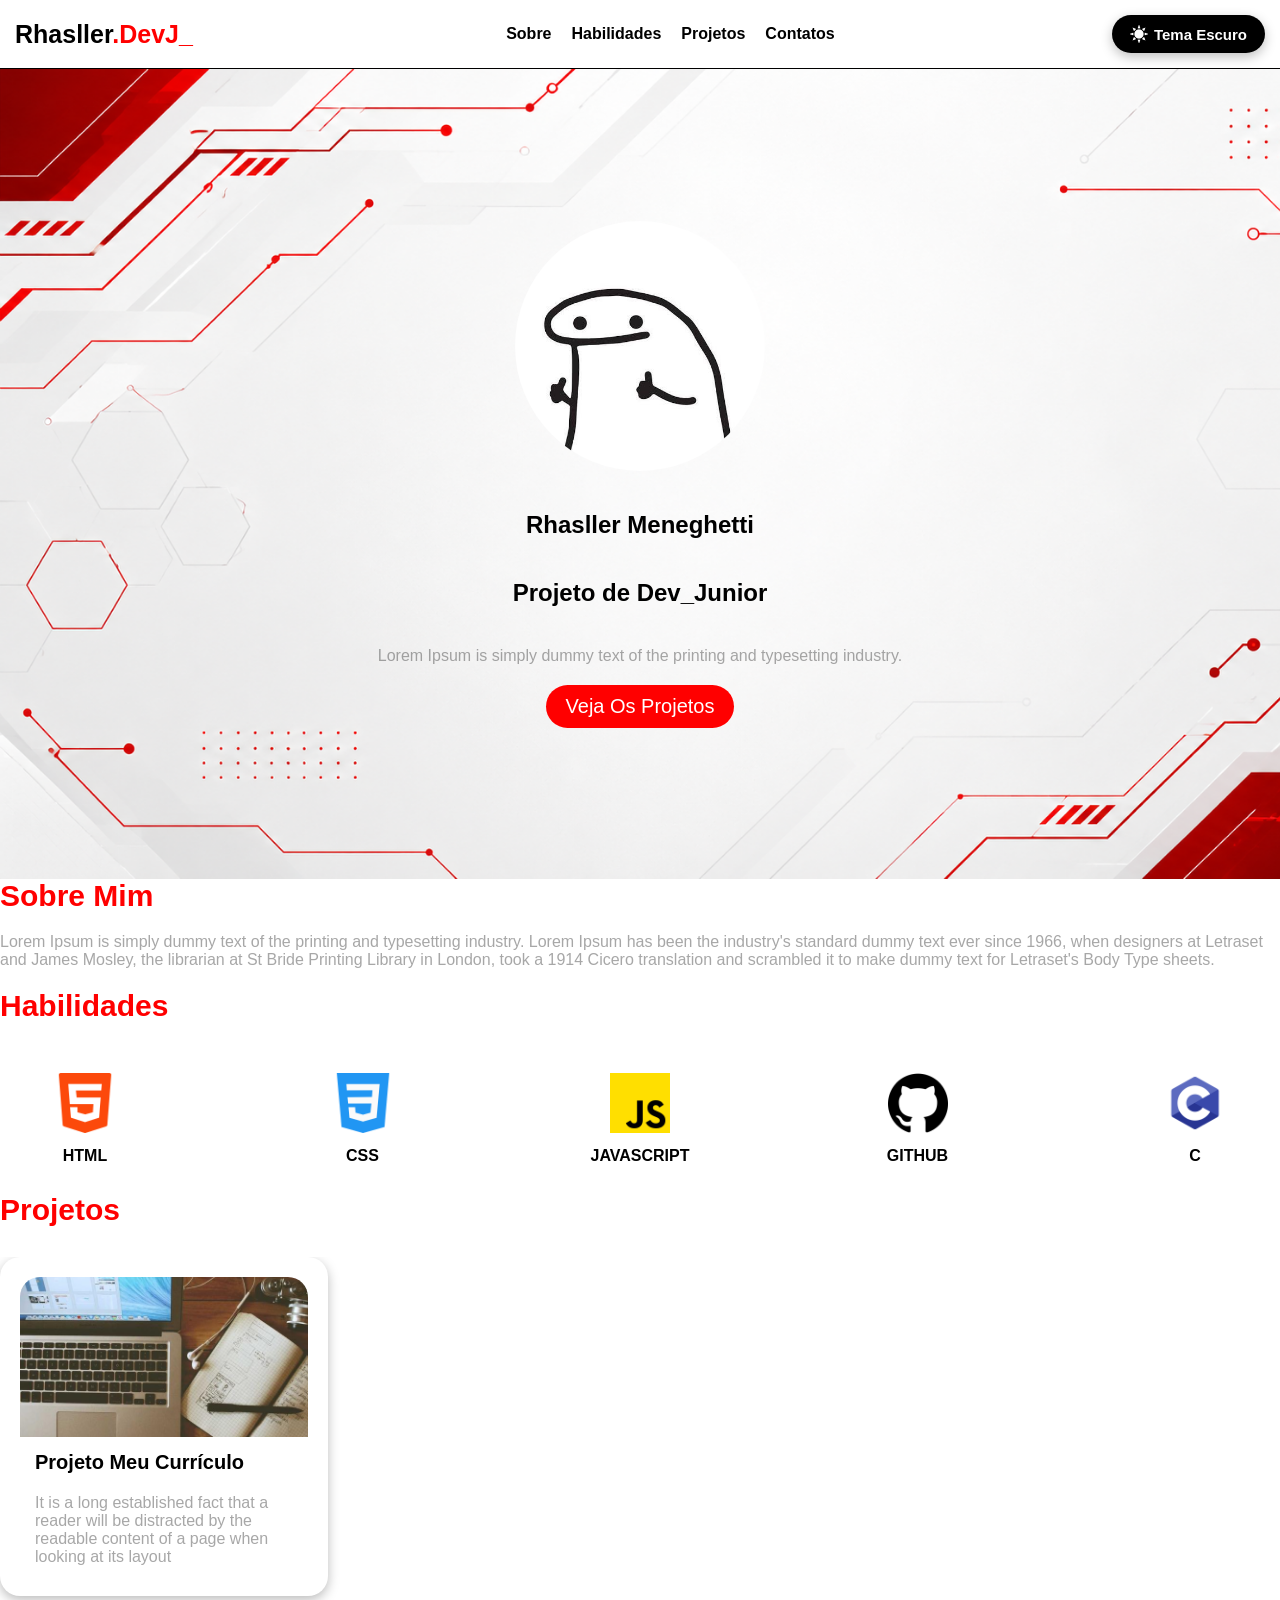
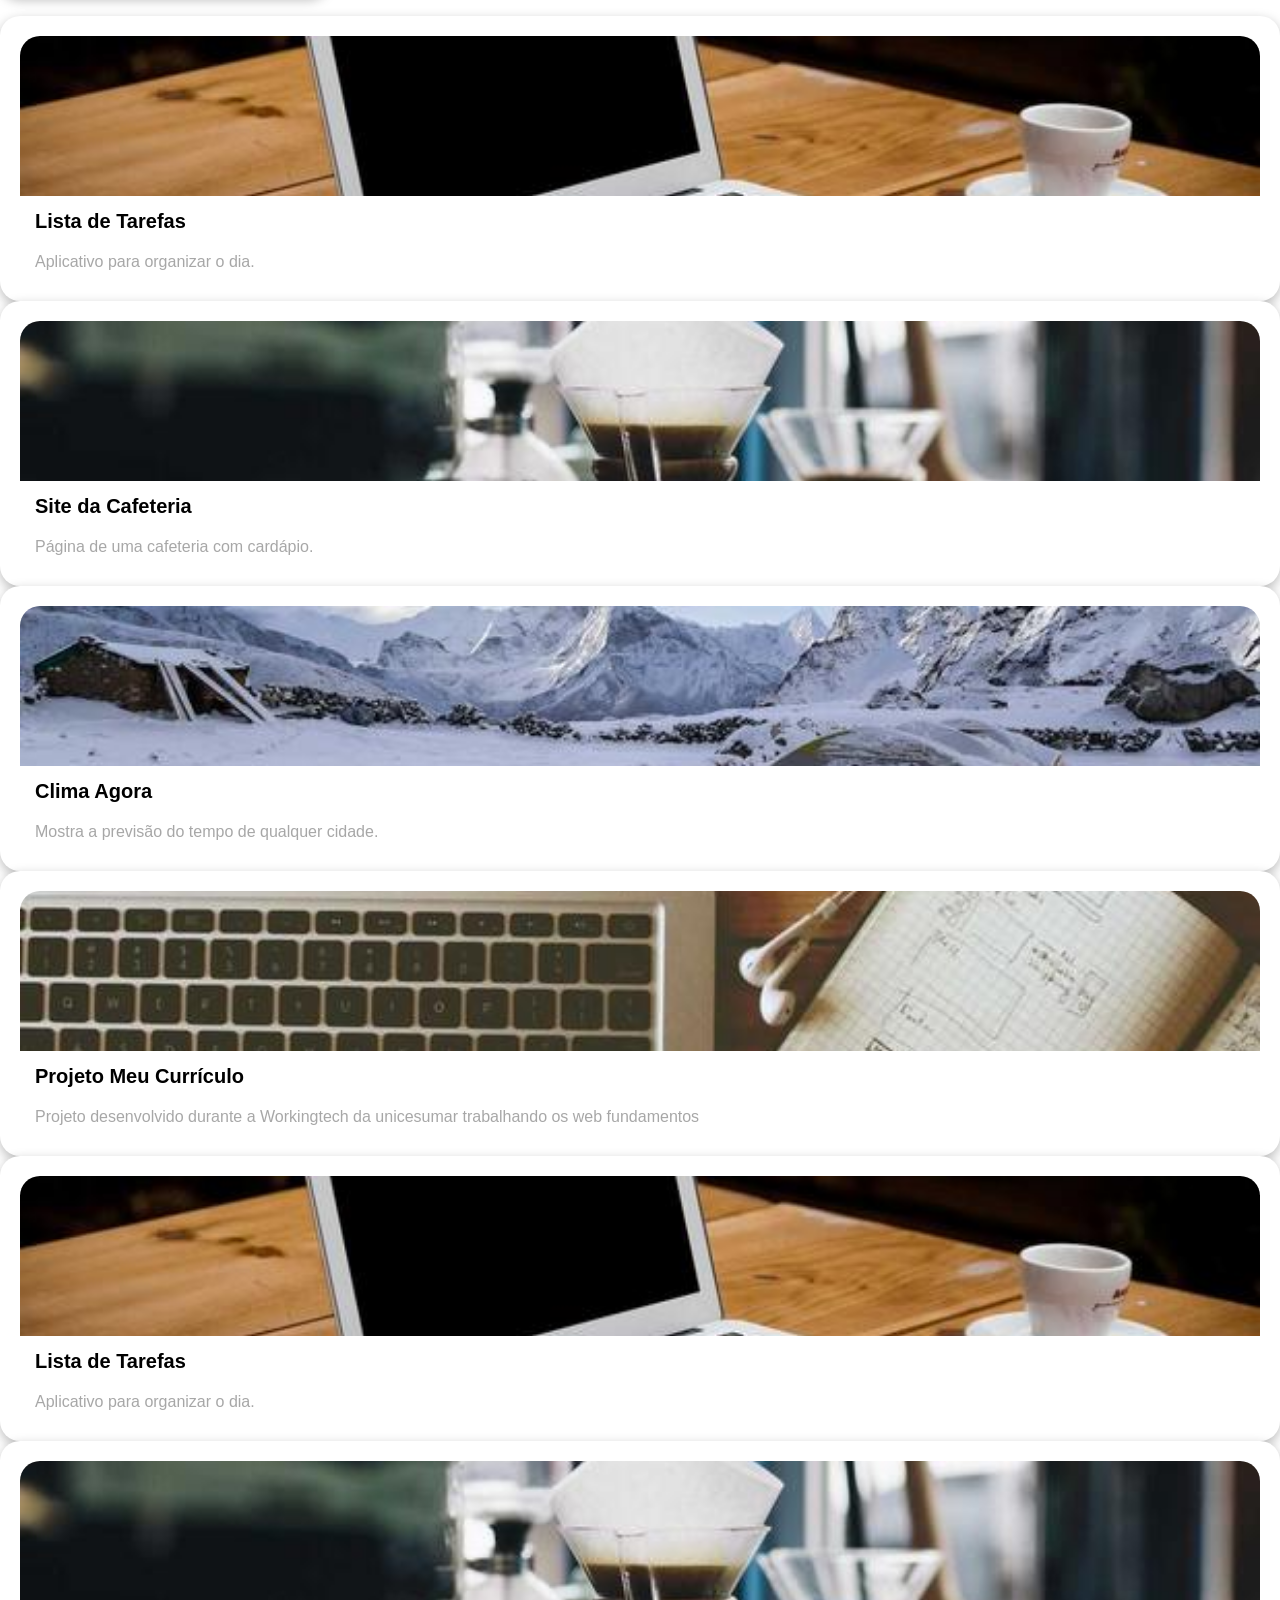
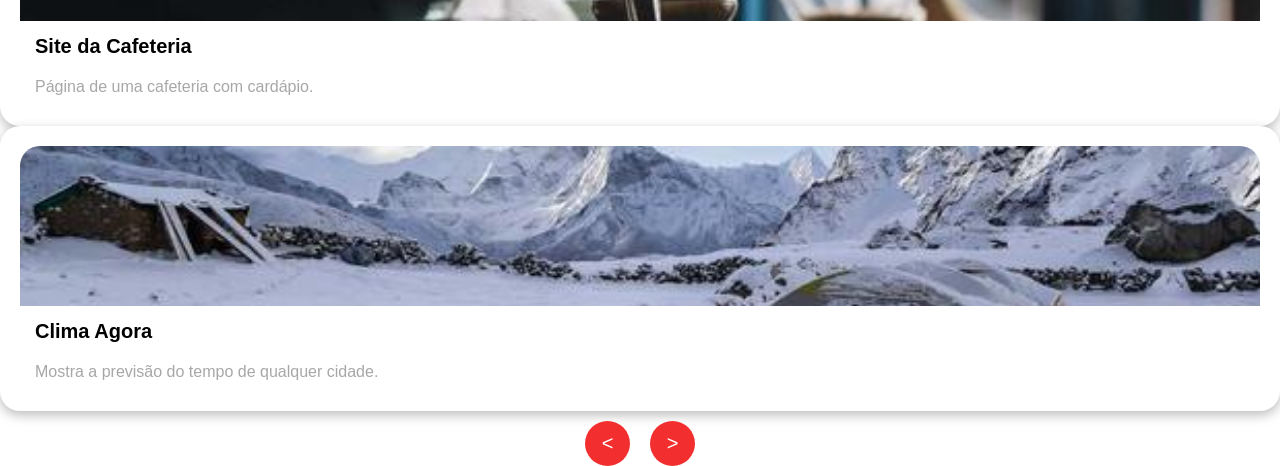
<file: Working_Tech-main/Projeto_Workingtech/index.html>
<!DOCTYPE html>
<html lang="en">
<head>
    <meta charset="UTF-8">
    <meta name="viewport" content="width=device-width, initial-scale=1.0">

    <title>Rhasller_Meneghetti</title>

    <link rel="stylesheet" href="./style.css">
</head>

<body>
    <header>
        <a href="#" id="logo">Rhasller<span>.DevJ_</span></a>
        
        <nav>
            <a href="">Sobre</a>
            <a href="">Habilidades</a>
            <a href="">Projetos</a>
            <a href="">Contatos</a>

        </nav>

        <button id="botao-tema"><img src="./img/sol.png" alt=""> <span id="texto-tema">Tema Escuro</span></button>
    </header>

    <main>
        <section id="hero">
            <img src="img/eu.jpg" alt="Rhasller">
            <h1>Rhasller Meneghetti</h1>
            <h2>Projeto de Dev_Junior</h2>
            <p>Lorem Ipsum is simply dummy text of the printing and typesetting industry.</p>
            <button href="#">Veja Os Projetos</button>
        </section>

        <section class="section " id="Sobre">
            <h3>Sobre Mim</h3>
            <p>Lorem Ipsum is simply dummy text of the printing and typesetting industry. Lorem Ipsum has been the industry's standard dummy text ever since 1966, when designers at Letraset and James Mosley, the librarian at St Bride Printing Library in London, took a 1914 Cicero translation and scrambled it to make dummy text for Letraset's Body Type sheets.</p>
        </section>

        <section class="section" id="Habilidades">
            <h3>Habilidades</h3>
            <ul id="stacks">
                <li> <img src="./img/html-5.png" alt="html-5"><h4>HTML</h4></li>
                <li> <img src="./img/css-3.png" alt="css-3"><h4>CSS</h4></li>
                <li> <img src="./img/js.png" alt="javascript"><h4>JAVASCRIPT</h4></li>
                <li> <img src="./img/github.png" alt=""><h4>GITHUB</h4></li>
                <li> <img src="./img/c.png" alt="C"><h4>C</h4></li>
            </ul>
        </section>

        <section class="section" id="projetos">
            <h3>Projetos</h3>
            <div class="carrosel" id="carrosel">
                <div class="card">
                    <img src="./img/sobre.jpg" alt="Notebook e caderno com rascunho">
                    <h5>Projeto Meu Currículo</h5>
                    <p>
                        It is a long established fact that a reader will be distracted by the readable content of a page when looking at its layout
                    </p>
                </div>
            </div>

            <div class="card">
                    <img src="./img/projeto-tarefas.jpg" alt="Notebook ao lado de uma xícara de café">
                    <h5>Lista de Tarefas</h5>
                    <p>Aplicativo para organizar o dia.</p>
            </div>

            <div class="card">
                    <img src="./img/projeto-cafeteria.jpg" alt="Barista preparando café">
                    <h5>Site da Cafeteria</h5>
                    <p>Página de uma cafeteria com cardápio.</p>
            </div>

            <div class="card">
                    <img src="./img/projeto-clima.jpg" alt="Barraca amarela na neve">
                    <h5>Clima Agora</h5>
                    <p>Mostra a previsão do tempo de qualquer cidade.</p>
            </div>

            <div class="card">
                    <img src="./img/sobre.jpg" alt="Notebook e caderno com rascunhos">
                    <h5>Projeto Meu Currículo</h5>
                    <p>
                        Projeto desenvolvido durante a Workingtech da unicesumar
                        trabalhando os web fundamentos
                    </p>
                </div>
                <div class="card">
                    <img src="./img/projeto-tarefas.jpg" alt="Notebook ao lado de uma xícara de café">
                    <h5>Lista de Tarefas</h5>
                    <p>Aplicativo para organizar o dia.</p>
                </div>
                <div class="card">
                    <img src="./img/projeto-cafeteria.jpg" alt="Barista preparando café">
                    <h5>Site da Cafeteria</h5>
                    <p>Página de uma cafeteria com cardápio.</p>
                </div>
                <div class="card">
                    <img src="./img/projeto-clima.jpg" alt="Barraca amarela na neve">
                    <h5>Clima Agora</h5>
                    <p>Mostra a previsão do tempo de qualquer cidade.</p>
                </div>
            </div>
            <div class="setas">
                <button id="voltar"><</button>
                <button id="avancar">></button>
            </div>

        </section>




    </main>
    
    <script src="script.js"></script>
</body>
</html>
</file>
<file: Working_Tech-main/Projeto_Workingtech/style.css>
/* ---- GERAL ---- */

*{
    font-family: sans-serif;
    text-decoration: none;
    margin: 0;
}

h3{
    color: rgb(255, 0, 0);
    font-size: 30px;
}

h5{
    font-size: 20px;
}

p{
    color: rgba(83, 83, 83, 0.514);
}

p, button{
    padding: 20px 0;
}

.sections{
    padding: 50px 230px;
}

.sections:nth-child(odd){
    background-color: rgb(255, 0, 0);
}

.sections:nth-child(odd) h3{
    background-color: rgb(255, 255, 255);
}

/*===== CABEÇALHO =====*/

header{
    border-bottom: 1px solid black;
    padding: 15px;
    display: flex;
    justify-content: space-between;/*horizontal;space-between = espaçamento perfeito entre todos os elementos*/
    align-items: center;/*vertical; quero que fique no meio = center*/
}

#logo{
    color: black;
    font-size: 25px;
    font-weight: bolder;
}

#logo span{
    color: rgb(255, 0, 0);
}

nav{
    width: 25%;
    display: flex;
    justify-content: space-between;
}

nav a{
    color: black;
    font-weight: bold;
    padding: 10px;
    border-radius: 20px;/*arredonda as bordas*/
    transition: all 0.2s ease-in;
}

nav a:hover{
    background-color: rgba(55, 55, 230, 0.918);
    color: white;
}

header button{
    border-radius: 50px;
    background-color: black;
    color: white;
    font-size: 15px;
    font-weight: bold;
    padding: 10px 18px;
    border: none;
    box-shadow: 0 4px 12px rgba(0, 0, 0, 0.25);
    transition: all 0.2s ease-in;
    display: flex;
    align-items: center;
    gap: 6px;
    cursor: pointer;
}

header button img{
    width: 18px;
    filter: invert(1);
}

header button:hover{
    scale: 1.05;
    background-color: black;
}

header button:active{
    background-color: rgb(107, 107, 107);
    scale: 0.85;
}


/* --- HERO --- */

#hero{
    min-height: 90vh;
    display: flex;
    align-items: center;
    justify-content: center;
    background-image: url(./img/BackgroundWhite.png);
    background-size: cover;
    background-repeat: no-repeat;
    flex-direction: column;
}

#hero img{
    width: 250px;
    height: 250px;
    border-radius: 50%;
    object-fit: cover;
}

#hero h1{
    padding: 40px 0 20px 0;
    font-weight: bolder;
}

#hero h2{
    padding: 20px 0;
}

#hero button{
    border-radius: 50px;
    font-size: 20px;
    padding: 10px 20px;
    border: 0;
    background-color: red;
    color: white;
    transition: all 0.2s ease-in;
}

#hero button:hover{
    scale: 1.05;
    background-color: rgb(158, 14, 14);
}

/*===== HABILIDADES =====*/

#stacks{
    display: flex;
    margin: 30px auto 0;
    width: 100%;
    padding: 0;
    justify-content: space-between;
    align-items: center;
}

#stacks li{
    list-style: none;
    width: 150px;
    height: 120px;
    padding: 10px;
    border-radius: 30px;
    background-color: white;
    color: black;
    text-align: center;
    transition: all 0.3s ease-in-out;
}

#stacks li:hover{
    margin-top: -20px;
    box-shadow: -10px 20px rgb(187, 187, 187);
}

#stacks li img{
    width: 60px;
    margin: 10px 0;
}

/* ----- PROJETOS -----*/

.carrosel{
    display: flex;
    gap: 20px;
    overflow-x: auto;
    scrollbar-width: none;
    scroll-behavior: smooth;
    margin-top: 30px;
    padding-bottom: 20px;
}

.card{
    flex: 0 0 288px;
    border-radius: 20px;
    background-color: white;
    box-shadow: 0 4px 12px rgba(0, 0, 0, 0.267);
    padding: 20px;
}

.card img{
    width: 100%;
    height: 160px;
    object-fit: cover;
    border-radius: 20px 20px 0 0;
}

.card h5, .card p{
    padding: 10px 15px;
}

.setas{
    display: flex;
    justify-content: center;
    gap: 20px;
    margin-top: 10px;
}

.setas button{
    width: 45px;
    height: 45px;
    padding: 0;
    border: none;
    border-radius: 50%;
    background-color: rgb(243, 46, 46);
    color: white;
    font-size: 20px;
    cursor: pointer;
}

.setas button:hover{
    background-color: rgb(168, 8, 8);
}

/* ===== TEMA ESCURO ===== */

body.escuro{
    background-color: rgba(0, 0, 0, 0.644);
    color: white;
}

body.escuro header{
    border-bottom-color: gray;
}

body.escuro #logo,
body.escuro nav a,
body.escuro p{
    color: white;
}

body.escuro header button{
    background-color: white;
    color: black;
}

body.escuro header button:hover{
    background-color: rgb(243, 46, 46);
    color: white;
}

body.escuro header button img{
    filter: none;
}

body.escuro header button:hover img{
    filter: invert(1);
}

body.escuro #hero{
    background-image: url(./img/BackgroundDark.png);
}

body.escuro .card{
    background-color: #1e1e1e;
}
</file>
